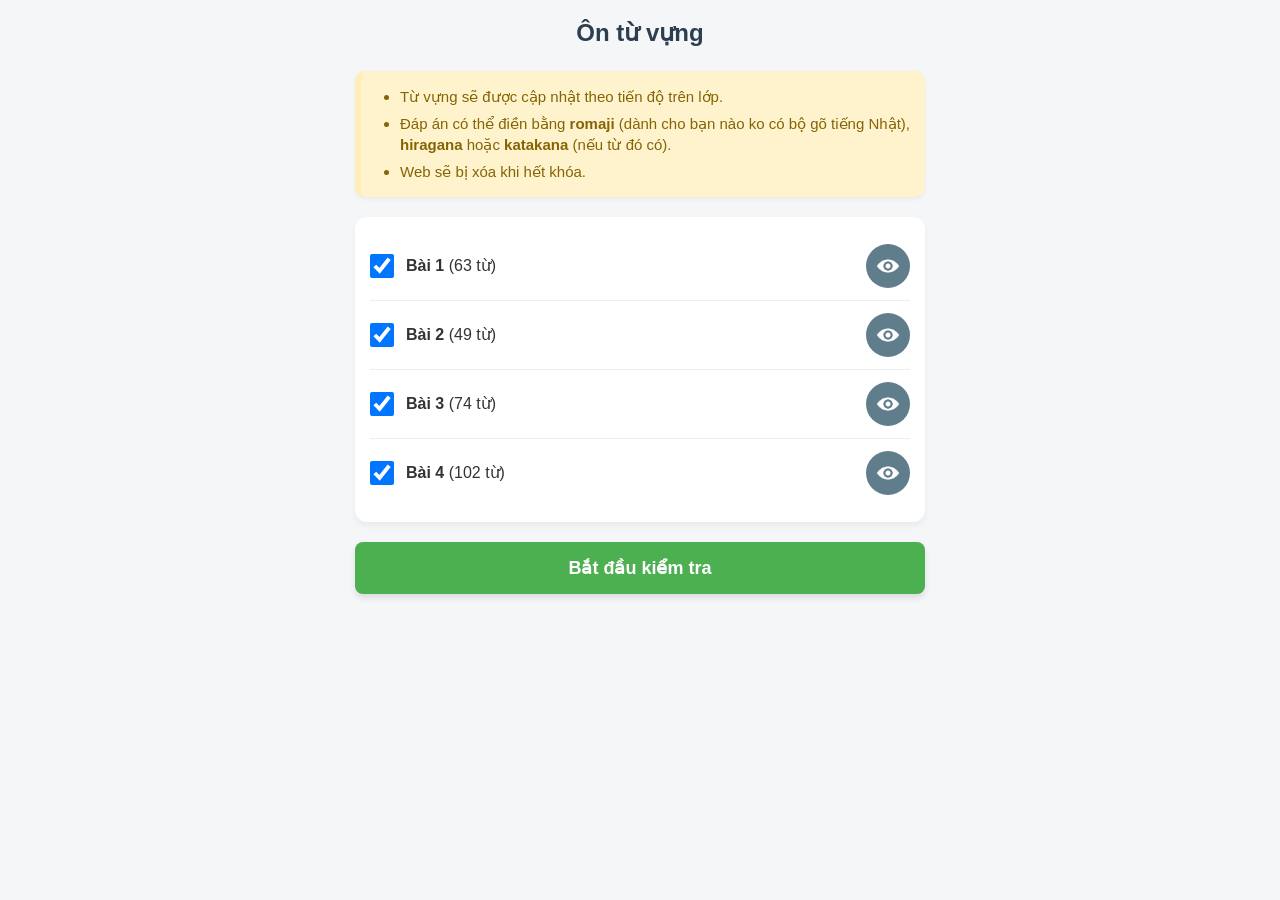
<file: index.html>
<!DOCTYPE html>
<html lang="vi">
<head>
    <meta charset="UTF-8">
    <meta name="viewport" content="width=device-width, initial-scale=1.0">
    <title>Ôn Tập Từ Vựng Tiếng Nhật</title>
    <link rel="stylesheet" href="style.css">
    <link rel="icon" type="image/png" href="favicon.png">
</head>
<body>

    <div id="dashboard">
        <h1>Ôn từ vựng</h1>

        <div class="note-box">
            <ul>
                <li>Từ vựng sẽ được cập nhật theo tiến độ trên lớp.</li>
                <li>Đáp án có thể điền bằng <strong>romaji</strong> (dành cho bạn nào ko có bộ gõ tiếng Nhật), <strong>hiragana</strong> hoặc <strong>katakana</strong> (nếu từ đó có).</li>
                <li>Web sẽ bị xóa khi hết khóa.</li>
            </ul>
        </div>

        <div class="lesson-list" id="lessonContainer">
            <p style="text-align: center; color: #777;" id="loadingMsg">Đang quét thư mục và tải các bài học</p>
        </div>

        <button class="btn-start hidden" id="btnStartTest" onclick="startTest()">Bắt đầu kiểm tra</button>
    </div>

    <div id="wordModal" class="modal-overlay hidden">
        <div class="modal-content">
            <button class="modal-close" onclick="closeModal()">Đóng danh sách</button>
            
            <h2 id="modalTitle">Từ vựng</h2>
            <div id="modalWordList"></div>
        </div>
    </div>

    <div id="testArea" class="hidden">
        <div id="testQuestions"></div>
        <button class="btn-start" style="background-color: #FF9800;" onclick="finishTest()">Hoàn thành bài kiểm tra</button>
    </div>

    <div id="resultArea" class="hidden">
        <h1>Kết quả của bạn</h1>
        <div class="score" id="scoreDisplay">0 / 0</div>
        <button class="btn-start" onclick="backToDashboard()">Quay lại Trang chủ</button>
    </div>

    <script src="script.js"></script>
    
</body>
</html>
</file>
<file: style.css>
/* =========================================
   GIAO DIỆN TỐI ƯU CHO CẢ MOBILE & PC
========================================= */

:root {
    --primary: #4CAF50;
    --danger: #f44336;
    --bg: #f4f6f8;
    --text: #333;
    --white: #ffffff;
}

* {
    box-sizing: border-box;
    margin: 0;
    padding: 0;
}

body {
    font-family: 'Segoe UI', Tahoma, Geneva, Verdana, sans-serif;
    background-color: var(--bg);
    color: var(--text);
    max-width: 600px; /* Thu hẹp max-width để giao diện gọn gàng trên màn hình to, full viền trên màn hình nhỏ */
    margin: 0 auto;
    padding: 15px; /* Lề vừa phải cho điện thoại */
    line-height: 1.5;
}

h1, h2 { 
    text-align: center; 
    margin-bottom: 20px;
    color: #2c3e50;
}

h1 { font-size: 24px; }
h2 { font-size: 20px; }

.hidden { display: none !important; }

/* ---------------- DASHBOARD ---------------- */
.lesson-list {
    background: var(--white);
    padding: 15px;
    border-radius: 12px;
    box-shadow: 0 4px 6px rgba(0,0,0,0.05);
}

.lesson-item {
    display: flex;
    justify-content: space-between;
    align-items: center;
    padding: 12px 0;
    border-bottom: 1px solid #eee;
    gap: 10px; /* Khoảng cách giữa chữ và nút mắt */
}

.lesson-item:last-child { border-bottom: none; }

.lesson-info {
    display: flex;
    align-items: center;
    gap: 12px;
    flex: 1; /* Cho phép phần thông tin chiếm hết khoảng trống */
}

.lesson-info span {
    font-size: 16px;
    word-break: break-word; /* Tự xuống dòng nếu tên bài quá dài trên đt */
}

/* Tăng kích thước checkbox để dễ chạm trên điện thoại */
input[type="checkbox"] {
    width: 24px;
    height: 24px;
    cursor: pointer;
    flex-shrink: 0;
}

/* ---------------- NÚT BẤM (BUTTONS) ---------------- */
button {
    padding: 12px 16px; /* Nút to hơn để dễ ấn trên mobile */
    border: none;
    border-radius: 8px;
    cursor: pointer;
    background-color: #2196F3;
    color: white;
    font-size: 16px;
    font-weight: bold;
    transition: opacity 0.2s;
}

button:active { opacity: 0.8; }

.btn-start {
    display: block;
    width: 100%;
    background-color: var(--primary);
    font-size: 18px;
    padding: 15px;
    margin-top: 20px;
    box-shadow: 0 4px 6px rgba(0,0,0,0.1);
}

.btn-eye {
    background-color: #607d8b;
    border-radius: 50%;
    width: 44px;  /* Chuẩn vùng chạm tối thiểu của Apple/Google trên mobile */
    height: 44px;
    padding: 0;
    font-size: 18px;
    display: flex;
    justify-content: center;
    align-items: center;
    flex-shrink: 0;
}

/* ---------------- MODAL (POPUP TỪ VỰNG) ---------------- */
.modal-overlay {
    position: fixed;
    top: 0; left: 0; right: 0; bottom: 0;
    background: rgba(0,0,0,0.6);
    display: flex;
    justify-content: center;
    align-items: center;
    z-index: 1000;
    padding: 15px; /* Giữ lề để modal không dính sát viền điện thoại */
}

.modal-content {
    background: var(--white);
    padding: 20px;
    border-radius: 12px;
    width: 100%;
    max-width: 500px;
    max-height: 85vh; /* Không vượt quá chiều cao màn hình đt */
    overflow-y: auto; /* Cuộn dọc nếu nhiều từ */
    box-shadow: 0 10px 20px rgba(0,0,0,0.2);
}

.modal-close {
    background: var(--danger);
    margin-bottom: 20px;
    width: 100%;
    padding: 12px;
}

.word-item {
    display: flex;
    align-items: flex-start; /* Căn trên cùng đề phòng chữ dài xuống dòng */
    padding: 12px 0;
    border-bottom: 1px dashed #ccc;
    gap: 12px;
}

.word-item label {
    font-size: 16px;
    line-height: 1.4;
    word-break: break-word;
    flex: 1;
}

/* ---------------- KHU VỰC LÀM BÀI ---------------- */
.test-question {
    background: var(--white);
    padding: 20px;
    margin-bottom: 15px;
    border-radius: 12px;
    box-shadow: 0 2px 4px rgba(0,0,0,0.05);
    display: flex;
    flex-direction: column;
    gap: 12px;
}

.test-question label {
    font-weight: bold;
    font-size: 17px;
    color: #1976D2;
}

.test-question input[type="text"] {
    padding: 15px; /* Ô nhập liệu to rõ ràng */
    font-size: 16px; /* Cỡ chữ 16px giúp iPhone không bị tự động zoom in màn hình khi gõ */
    border: 2px solid #ddd;
    border-radius: 8px;
    outline: none;
    width: 100%;
    transition: border-color 0.2s;
}

.test-question input[type="text"]:focus {
    border-color: #2196F3;
}

.test-question input[type="text"].correct {
    border-color: var(--primary);
    background-color: #e8f5e9;
    color: #2e7d32;
    font-weight: bold;
}

.test-question input[type="text"].wrong {
    border-color: var(--danger);
    background-color: #ffebee;
}

.feedback { 
    font-size: 15px; 
    font-weight: bold; 
    min-height: 22px; /* Giữ sẵn khoảng trống để layout không bị giật khi hiện chữ */
}
.feedback.correct { color: var(--primary); }
.feedback.wrong { color: var(--danger); }

/* ---------------- KẾT QUẢ ---------------- */
#resultArea {
    text-align: center;
    background: var(--white);
    padding: 40px 20px;
    border-radius: 12px;
    box-shadow: 0 4px 6px rgba(0,0,0,0.05);
}

.score { 
    font-size: 56px; 
    color: var(--primary); 
    font-weight: bold; 
    margin: 20px 0;
}

/* Note cho dashboard*/
.note-box {
    background-color: #fff3cd; /* Màu nền vàng nhạt */
    color: #856404; /* Màu chữ nâu vàng */
    padding: 15px;
    border-radius: 10px;
    border-left: 6px solid #ffeeba; /* Vệt màu nhấn ở viền trái */
    margin-bottom: 20px;
    box-shadow: 0 2px 4px rgba(0,0,0,0.05);
}

.note-box p {
    font-size: 16px;
    margin-bottom: 8px;
}

.note-box ul {
    margin-left: 24px; /* Lùi lề cho dấu chấm tròn */
}

.note-box li {
    font-size: 15px;
    margin-bottom: 6px;
    line-height: 1.4;
}

.note-box li:last-child {
    margin-bottom: 0;
}
</file>
